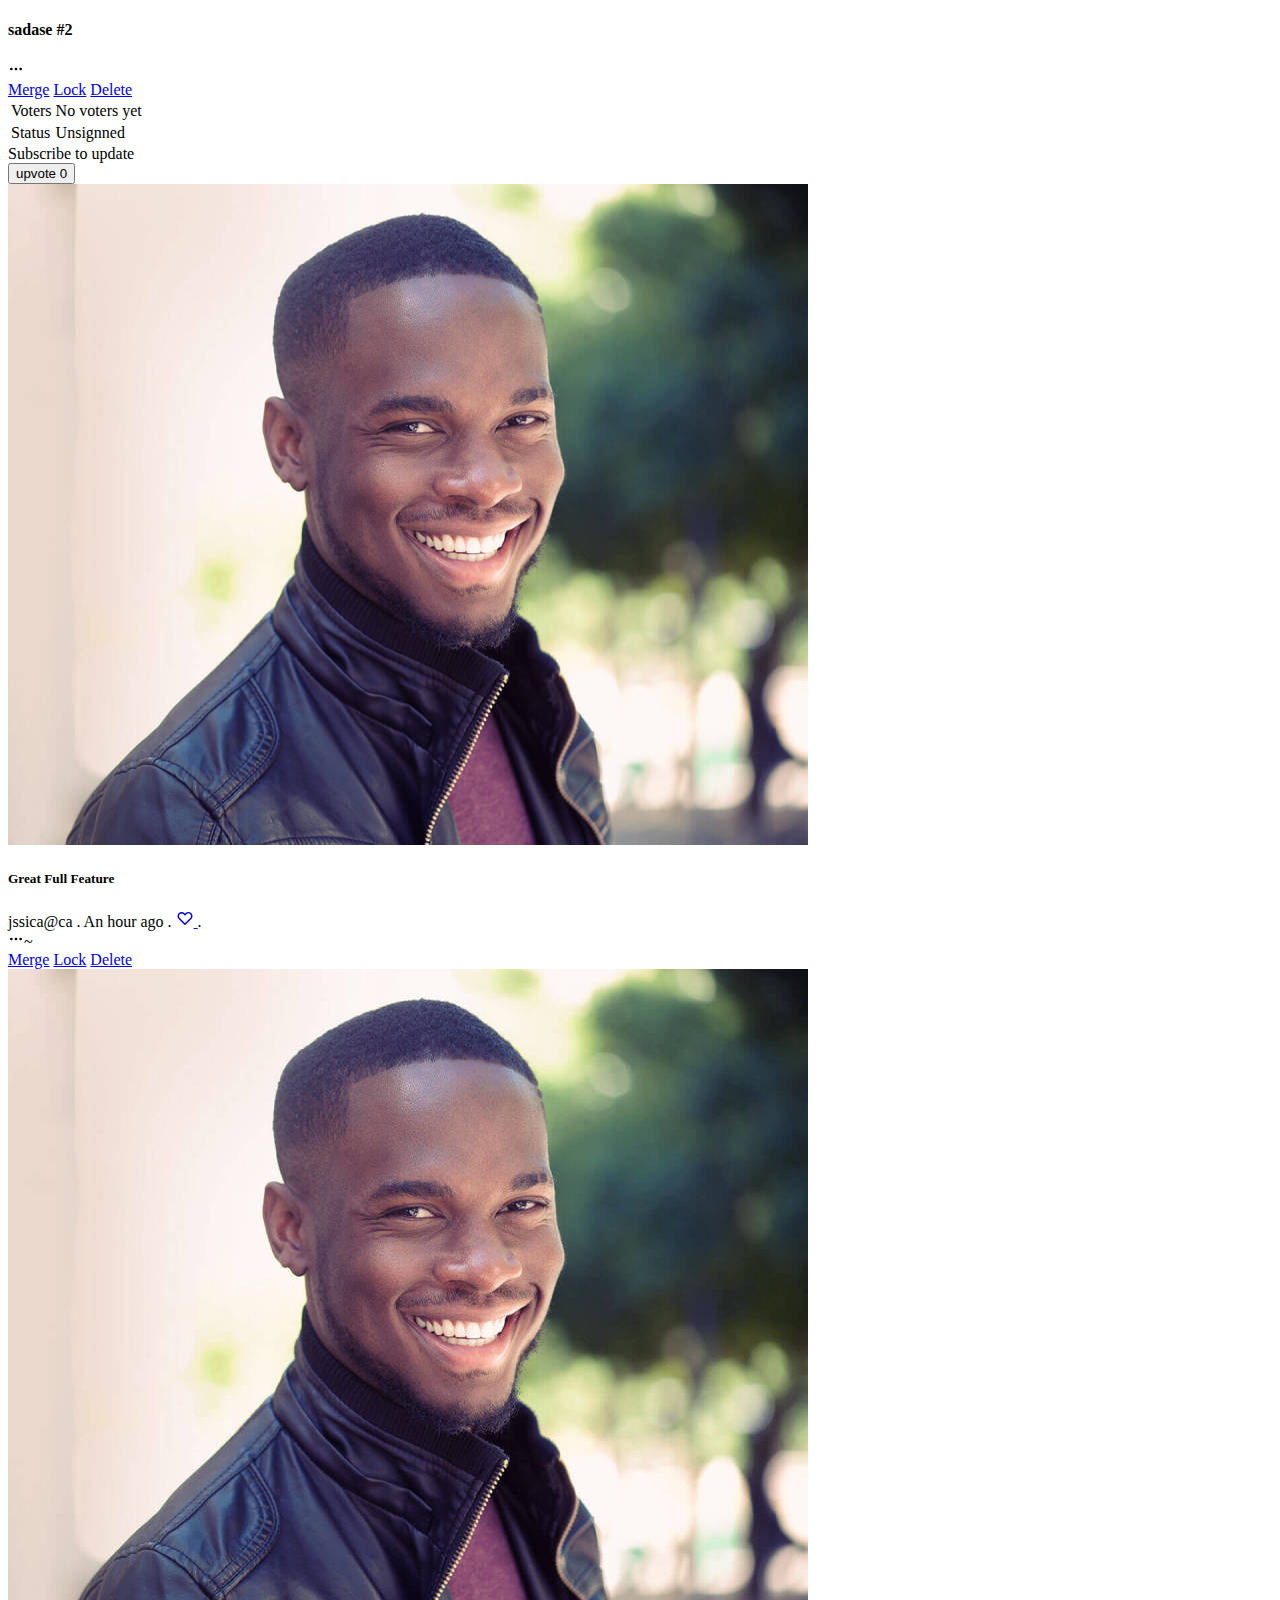
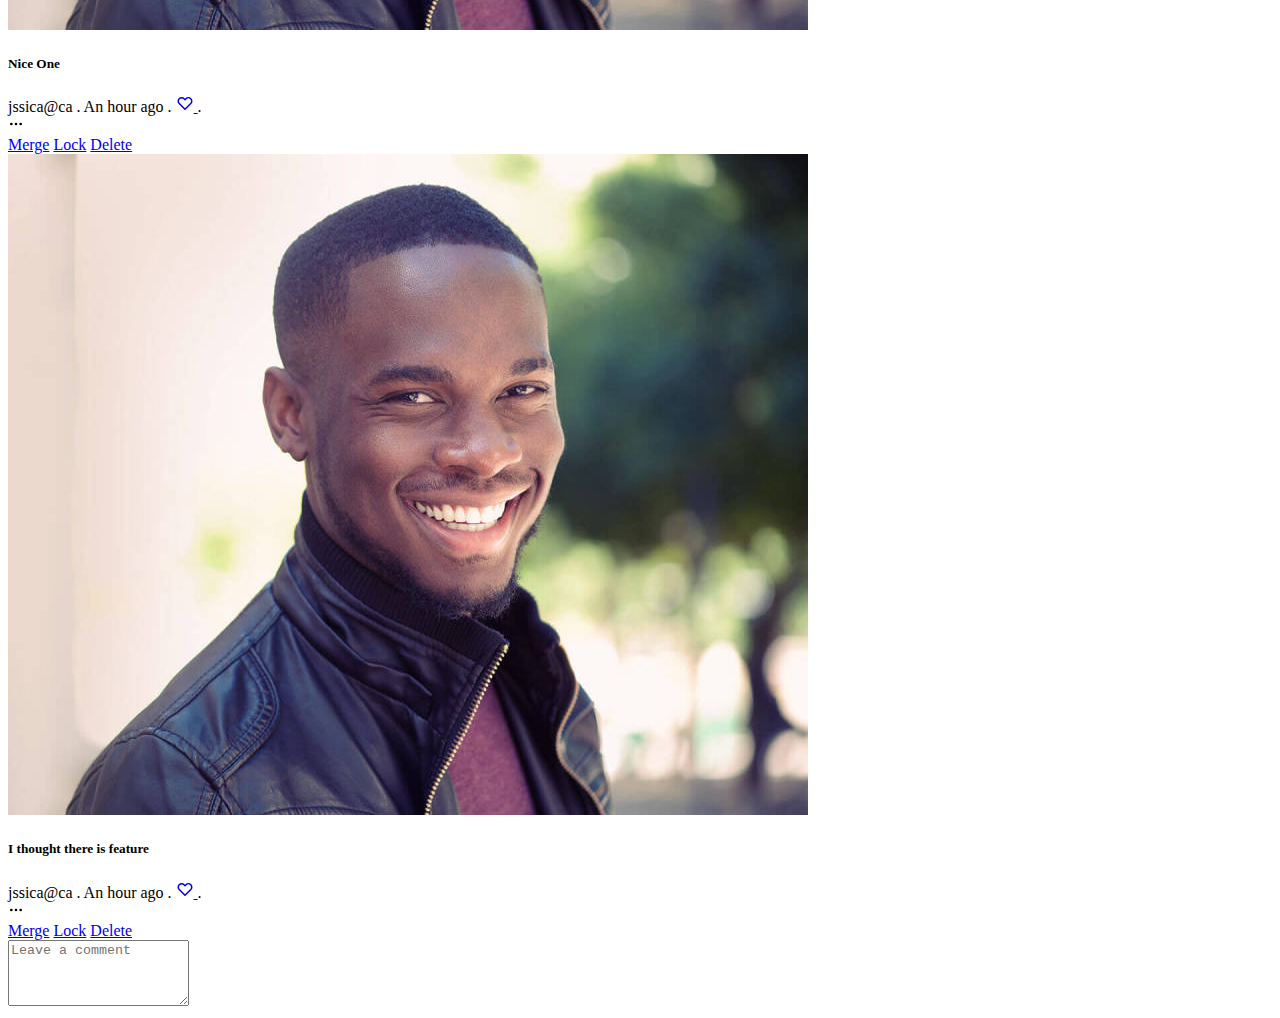
<file: index.html>
<!DOCTYPE html>
<html lang="en">
<head>
    <meta charset="UTF-8">
    <meta http-equiv="X-UA-Compatible" content="IE=edge">
    <meta name="viewport" content="width=device-width, initial-scale=1.0">
    <link rel="stylesheet" href="https://cdn.jsdelivr.net/npm/bootstrap@4.6.0/dist/css/bootstrap.min.css" integrity="sha384-B0vP5xmATw1+K9KRQjQERJvTumQW0nPEzvF6L/Z6nronJ3oUOFUFpCjEUQouq2+l" crossorigin="anonymous">
    <link rel="stylesheet" href="./style.css">
    <title>Document</title>
</head>
<body class="bg-dark m-3">
    <div class="container">
        <div class="row">
            <div class="col-md-12">
                <div class="card">
                    <div class="card-body p-0">
                        <div class="p-3">
                            <div class="row">
                                <div class="col-md-12">
                                    <div class="d-flex justify-content-between align-items-center mb-3">
                                        <h4 class="card-title text-capitalize mb-0">sadase <span class="text-muted">#2</span></h4>
                                        <div class="dropdown">
                                            <svg xmlns="http://www.w3.org/2000/svg" width="16px" fill="none" id="dropdownMenu2" data-toggle="dropdown" aria-haspopup="true" aria-expanded="false" viewBox="0 0 24 24" stroke="currentColor">
                                                <path stroke-linecap="round" stroke-linejoin="round" stroke-width="2" d="M5 12h.01M12 12h.01M19 12h.01M6 12a1 1 0 11-2 0 1 1 0 012 0zm7 0a1 1 0 11-2 0 1 1 0 012 0zm7 0a1 1 0 11-2 0 1 1 0 012 0z" />
                                            </svg>
                                            <div class="dropdown-menu dropdown-menu-right" aria-labelledby="dropdownMenuButton">
                                                <a class="dropdown-item" href="#">Merge</a>
                                                <a class="dropdown-item" href="#">Lock</a>
                                                <a class="dropdown-item" href="#">Delete</a>
                                            </div>
                                        </div>
                                    </div>
                                </div>
                                <div class="col-md-6">
                                    <table class="table table-borderless">
                                        <tbody>
                                            <tr>
                                                <td class="pl-0">Voters</td>
                                                <td>No voters yet</td>
                                            </tr>
                                            <tr>
                                                <td class="pl-0">Status</td>
                                                <td>Unsignned</td>
                                            </tr>
                                        </tbody>
                                    </table>
                                </div>
                            </div>
                        </div>
                        <div class="row">
                            <div class="col-md-12">
                                <div class="p-3 d-flex justify-content-between align-items-center border-top border-bottom bg-light">
                                    <div>
                                        <a class="text-muted">Subscribe to update</a>
                                    </div>
                                    <div>
                                        <button type="button" class="btn btn-primary text-capitalize">upvote 0</button>
                                    </div>
                                </div>
                            </div>
                        </div>
                        <div class="p-3">
                            <div class="row">
                                <div class="col-md-12">
                                    <div class="comment-box">
                                        <div class="comment-img">
                                            <img src="profile.jpeg" class="rounded-circle img-fluid">
                                        </div>
                                        <div class="px-3">
                                            <h5 class="text-capitalize">Great Full Feature</h5>
                                            <div class="d-flex">
                                                <span class="text-muted">jssica@ca</span>
                                                <span class="mx-3">.</span>
                                                <span class="text-muted">An hour ago</span>
                                                <span class="mx-3">.</span>

                                                <span>
                                                    <a href="#">
                                                        <svg xmlns="http://www.w3.org/2000/svg" width="18" fill="none" viewBox="0 0 24 24" stroke="currentColor">
                                                        <path stroke-linecap="round" stroke-linejoin="round" stroke-width="2" d="M4.318 6.318a4.5 4.5 0 000 6.364L12 20.364l7.682-7.682a4.5 4.5 0 00-6.364-6.364L12 7.636l-1.318-1.318a4.5 4.5 0 00-6.364 0z" />
                                                        </svg>
                                                    </a>
                                                </span>
                                                <span class="mx-3">.</span>
                                                <div class="dropdown">
                                                    <svg xmlns="http://www.w3.org/2000/svg" width="16px" fill="none" id="dropdownMenu2" data-toggle="dropdown" aria-haspopup="true" aria-expanded="false" viewBox="0 0 24 24" stroke="currentColor">
                                                        <path stroke-linecap="round" stroke-linejoin="round" stroke-width="2" d="M5 12h.01M12 12h.01M19 12h.01M6 12a1 1 0 11-2 0 1 1 0 012 0zm7 0a1 1 0 11-2 0 1 1 0 012 0zm7 0a1 1 0 11-2 0 1 1 0 012 0z" />
                                                    </svg>~
                                                    <div class="dropdown-menu dropdown-menu-right" aria-labelledby="dropdownMenuButton">
                                                        <a class="dropdown-item" href="#">Merge</a>
                                                        <a class="dropdown-item" href="#">Lock</a>
                                                        <a class="dropdown-item" href="#">Delete</a>
                                                    </div>
                                                </div>
                                             </div>
                                             
                                        </div>
                                    </div>
                                    <div class="comment-box">
                                        <div class="comment-img">
                                            <img src="profile.jpeg" class="rounded-circle img-fluid">
                                        </div>
                                        <div class="px-3">
                                            <h5 class="text-capitalize">Nice One</h5>
                                            <div class="d-flex">
                                                <span class="text-muted">jssica@ca</span>
                                                <span class="mx-3">.</span>
                                                <span class="text-muted">An hour ago</span>
                                                <span class="mx-3">.</span>
                                                <span>
                                                    <a href="#">
                                                        <svg xmlns="http://www.w3.org/2000/svg" width="18" fill="none" viewBox="0 0 24 24" stroke="currentColor">
                                                        <path stroke-linecap="round" stroke-linejoin="round" stroke-width="2" d="M4.318 6.318a4.5 4.5 0 000 6.364L12 20.364l7.682-7.682a4.5 4.5 0 00-6.364-6.364L12 7.636l-1.318-1.318a4.5 4.5 0 00-6.364 0z" />
                                                        </svg>
                                                    </a>
                                                </span>
                                                <span class="mx-3">.</span>
                                                <div class="dropdown">
                                                    <svg xmlns="http://www.w3.org/2000/svg" width="16px" fill="none" id="dropdownMenu2" data-toggle="dropdown" aria-haspopup="true" aria-expanded="false" viewBox="0 0 24 24" stroke="currentColor">
                                                        <path stroke-linecap="round" stroke-linejoin="round" stroke-width="2" d="M5 12h.01M12 12h.01M19 12h.01M6 12a1 1 0 11-2 0 1 1 0 012 0zm7 0a1 1 0 11-2 0 1 1 0 012 0zm7 0a1 1 0 11-2 0 1 1 0 012 0z" />
                                                    </svg>
                                                    <div class="dropdown-menu dropdown-menu-right" aria-labelledby="dropdownMenuButton">
                                                        <a class="dropdown-item" href="#">Merge</a>
                                                        <a class="dropdown-item" href="#">Lock</a>
                                                        <a class="dropdown-item" href="#">Delete</a>
                                                    </div>
                                                </div>
                                             </div>
                                        </div>
                                    </div>
                                    <div class="comment-box">
                                        <div class="comment-img">
                                            <img src="profile.jpeg" class="rounded-circle img-fluid">
                                        </div>
                                        <div class="px-3">
                                            <h5 class="text-capitalize">I thought there is feature</h5>
                                            <div class="d-flex">
                                                <span class="text-muted">jssica@ca</span>
                                                <span class="mx-3">.</span>
                                                <span class="text-muted">An hour ago</span>
                                                <span class="mx-3">.</span>
                                                <span>
                                                    <a href="#">
                                                        <svg xmlns="http://www.w3.org/2000/svg" width="18" fill="none" viewBox="0 0 24 24" stroke="currentColor">
                                                        <path stroke-linecap="round" stroke-linejoin="round" stroke-width="2" d="M4.318 6.318a4.5 4.5 0 000 6.364L12 20.364l7.682-7.682a4.5 4.5 0 00-6.364-6.364L12 7.636l-1.318-1.318a4.5 4.5 0 00-6.364 0z" />
                                                        </svg>
                                                    </a>
                                                </span>
                                                <span class="mx-3">.</span>
                                                <div class="dropdown">
                                                    <svg xmlns="http://www.w3.org/2000/svg" width="16px" fill="none" id="dropdownMenu2" data-toggle="dropdown" aria-haspopup="true" aria-expanded="false" viewBox="0 0 24 24" stroke="currentColor">
                                                        <path stroke-linecap="round" stroke-linejoin="round" stroke-width="2" d="M5 12h.01M12 12h.01M19 12h.01M6 12a1 1 0 11-2 0 1 1 0 012 0zm7 0a1 1 0 11-2 0 1 1 0 012 0zm7 0a1 1 0 11-2 0 1 1 0 012 0z" />
                                                    </svg>
                                                    <div class="dropdown-menu dropdown-menu-right" aria-labelledby="dropdownMenuButton">
                                                        <a class="dropdown-item" href="#">Merge</a>
                                                        <a class="dropdown-item" href="#">Lock</a>
                                                        <a class="dropdown-item" href="#">Delete</a>
                                                    </div>
                                                </div>
                                             </div>
                                        </div>
                                    </div>
                                </div>
                                <div class="col-md-12 mt-3">
                                    <form>
                                        <div class="form-group">
                                            <textarea type="text" class="form-control" rows="4"  placeholder="Leave a comment"></textarea> 
                                        </div>
                                    </form>
                                </div>
                            </div>
                        </div>
                    </div>
                </div>
            </div>
        </div>
    </div>
    

<script src="https://code.jquery.com/jquery-3.5.1.slim.min.js" integrity="sha384-DfXdz2htPH0lsSSs5nCTpuj/zy4C+OGpamoFVy38MVBnE+IbbVYUew+OrCXaRkfj" crossorigin="anonymous"></script>
<script src="https://cdn.jsdelivr.net/npm/popper.js@1.16.1/dist/umd/popper.min.js" integrity="sha384-9/reFTGAW83EW2RDu2S0VKaIzap3H66lZH81PoYlFhbGU+6BZp6G7niu735Sk7lN" crossorigin="anonymous"></script>
<script src="https://cdn.jsdelivr.net/npm/bootstrap@4.6.0/dist/js/bootstrap.min.js" integrity="sha384-+YQ4JLhjyBLPDQt//I+STsc9iw4uQqACwlvpslubQzn4u2UU2UFM80nGisd026JF" crossorigin="anonymous"></script>
</body>
</html>
</file>
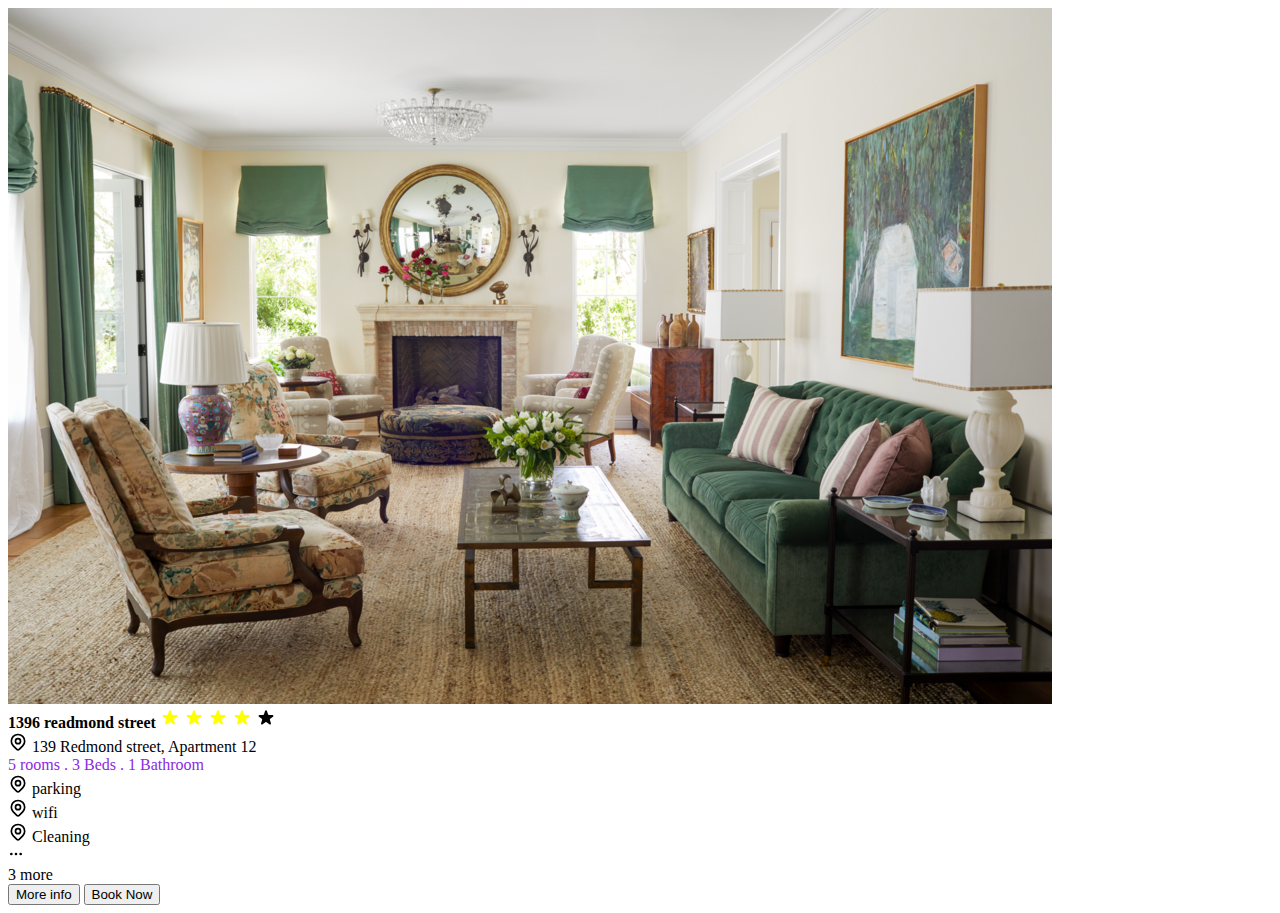
<file: task.html>
<!DOCTYPE html>
<html lang="en">
<head>
    <meta charset="UTF-8">
    <meta http-equiv="X-UA-Compatible" content="IE=edge">
    <meta name="viewport" content="width=device-width, initial-scale=1.0">
    <link rel="stylesheet" href="https://cdn.jsdelivr.net/npm/bootstrap@4.6.0/dist/css/bootstrap.min.css" integrity="sha384-B0vP5xmATw1+K9KRQjQERJvTumQW0nPEzvF6L/Z6nronJ3oUOFUFpCjEUQouq2+l" crossorigin="anonymous">
    <link rel="stylesheet" href="style.css">
    <title>Document</title>
</head>
<body class="bg-light">
    <div class="container">
        <div class="p-3">
            <div class="row">
                <div class="col-md-12">
                    <div class="card">
                        <div class="card-body">
                            <div class="d-flex  align-items-center  justify-content-between">
                                <div class="d-flex">
                                    <div class="box">
                                        <img src="img.jpeg" class="w-100">
                                    </div>
                                    <div class="pl-3">
                                        <span><b>1396 readmond street</b></span>
                                        <span class="pl-3"><svg xmlns="http://www.w3.org/2000/svg" width="20px" height="20px" viewBox="0 0 20 20" fill="yellow">
                                            <path d="M9.049 2.927c.3-.921 1.603-.921 1.902 0l1.07 3.292a1 1 0 00.95.69h3.462c.969 0 1.371 1.24.588 1.81l-2.8 2.034a1 1 0 00-.364 1.118l1.07 3.292c.3.921-.755 1.688-1.54 1.118l-2.8-2.034a1 1 0 00-1.175 0l-2.8 2.034c-.784.57-1.838-.197-1.539-1.118l1.07-3.292a1 1 0 00-.364-1.118L2.98 8.72c-.783-.57-.38-1.81.588-1.81h3.461a1 1 0 00.951-.69l1.07-3.292z" />
                                            </svg>
                                        </span>
                                        <span><svg xmlns="http://www.w3.org/2000/svg" width="20px" height="20px" viewBox="0 0 20 20" fill="yellow">
                                        <path d="M9.049 2.927c.3-.921 1.603-.921 1.902 0l1.07 3.292a1 1 0 00.95.69h3.462c.969 0 1.371 1.24.588 1.81l-2.8 2.034a1 1 0 00-.364 1.118l1.07 3.292c.3.921-.755 1.688-1.54 1.118l-2.8-2.034a1 1 0 00-1.175 0l-2.8 2.034c-.784.57-1.838-.197-1.539-1.118l1.07-3.292a1 1 0 00-.364-1.118L2.98 8.72c-.783-.57-.38-1.81.588-1.81h3.461a1 1 0 00.951-.69l1.07-3.292z" />
                                        </svg></span>
                                        <span><svg xmlns="http://www.w3.org/2000/svg" width="20px" height="20px" viewBox="0 0 20 20" fill="yellow">
                                        <path d="M9.049 2.927c.3-.921 1.603-.921 1.902 0l1.07 3.292a1 1 0 00.95.69h3.462c.969 0 1.371 1.24.588 1.81l-2.8 2.034a1 1 0 00-.364 1.118l1.07 3.292c.3.921-.755 1.688-1.54 1.118l-2.8-2.034a1 1 0 00-1.175 0l-2.8 2.034c-.784.57-1.838-.197-1.539-1.118l1.07-3.292a1 1 0 00-.364-1.118L2.98 8.72c-.783-.57-.38-1.81.588-1.81h3.461a1 1 0 00.951-.69l1.07-3.292z" />
                                        </svg></span>
                                        <span><svg xmlns="http://www.w3.org/2000/svg" width="20px" height="20px" viewBox="0 0 20 20" fill="yellow">
                                        <path d="M9.049 2.927c.3-.921 1.603-.921 1.902 0l1.07 3.292a1 1 0 00.95.69h3.462c.969 0 1.371 1.24.588 1.81l-2.8 2.034a1 1 0 00-.364 1.118l1.07 3.292c.3.921-.755 1.688-1.54 1.118l-2.8-2.034a1 1 0 00-1.175 0l-2.8 2.034c-.784.57-1.838-.197-1.539-1.118l1.07-3.292a1 1 0 00-.364-1.118L2.98 8.72c-.783-.57-.38-1.81.588-1.81h3.461a1 1 0 00.951-.69l1.07-3.292z" />
                                        </svg></span>
                                        <span><svg xmlns="http://www.w3.org/2000/svg" width="20px" height="20px" viewBox="0 0 20 20" fill="gary">
                                        <path d="M9.049 2.927c.3-.921 1.603-.921 1.902 0l1.07 3.292a1 1 0 00.95.69h3.462c.969 0 1.371 1.24.588 1.81l-2.8 2.034a1 1 0 00-.364 1.118l1.07 3.292c.3.921-.755 1.688-1.54 1.118l-2.8-2.034a1 1 0 00-1.175 0l-2.8 2.034c-.784.57-1.838-.197-1.539-1.118l1.07-3.292a1 1 0 00-.364-1.118L2.98 8.72c-.783-.57-.38-1.81.588-1.81h3.461a1 1 0 00.951-.69l1.07-3.292z" />
                                        </svg></span>
                                        <div>
                                            <span><svg xmlns="http://www.w3.org/2000/svg" width="20px" height="20px" fill="none" viewBox="0 0 24 24" stroke="currentColor">
                                            <path stroke-linecap="round" stroke-linejoin="round" stroke-width="2" d="M17.657 16.657L13.414 20.9a1.998 1.998 0 01-2.827 0l-4.244-4.243a8 8 0 1111.314 0z" />
                                            <path stroke-linecap="round" stroke-linejoin="round" stroke-width="2" d="M15 11a3 3 0 11-6 0 3 3 0 016 0z" />
                                            </svg>
                                            </span>
                                            <span>139 Redmond street, Apartment 12</span>
                                        </div>
                                        <div class="mt-3 text">
                                            <span>5 rooms</span>
                                            <span>.</span>
                                            <span>3 Beds</span>
                                            <span>.</span>
                                            <span>1 Bathroom</span>
                                            
                                        </div>
                                        <div class="d-flex justify-content-between mt-5">
                                            <div>
                                                <span><svg xmlns="http://www.w3.org/2000/svg" width="20px" height="20px" fill="none" viewBox="0 0 24 24" stroke="currentColor">
                                                <path stroke-linecap="round" stroke-linejoin="round" stroke-width="2" d="M17.657 16.657L13.414 20.9a1.998 1.998 0 01-2.827 0l-4.244-4.243a8 8 0 1111.314 0z" />
                                                <path stroke-linecap="round" stroke-linejoin="round" stroke-width="2" d="M15 11a3 3 0 11-6 0 3 3 0 016 0z" />
                                                </svg>
                                                </span>
                                                <span>parking</span>
                                                </div>
                                            <div>
                                                <span><svg xmlns="http://www.w3.org/2000/svg" width="20px" height="20px" fill="none" viewBox="0 0 24 24" stroke="currentColor">
                                                <path stroke-linecap="round" stroke-linejoin="round" stroke-width="2" d="M17.657 16.657L13.414 20.9a1.998 1.998 0 01-2.827 0l-4.244-4.243a8 8 0 1111.314 0z" />
                                                <path stroke-linecap="round" stroke-linejoin="round" stroke-width="2" d="M15 11a3 3 0 11-6 0 3 3 0 016 0z" />
                                                </svg>
                                                </span>
                                                <span>wifi</span>
                                            </div>
                                            <div>
                                                <span><svg xmlns="http://www.w3.org/2000/svg" width="20px" height="20px" fill="none" viewBox="0 0 24 24" stroke="currentColor">
                                                <path stroke-linecap="round" stroke-linejoin="round" stroke-width="2" d="M17.657 16.657L13.414 20.9a1.998 1.998 0 01-2.827 0l-4.244-4.243a8 8 0 1111.314 0z" />
                                                <path stroke-linecap="round" stroke-linejoin="round" stroke-width="2" d="M15 11a3 3 0 11-6 0 3 3 0 016 0z" />
                                                </svg>
                                                </span>
                                                <span>Cleaning</span>
                                            </div>
                                            <div>
                                                <span class="dropdown">
                                                    <svg xmlns="http://www.w3.org/2000/svg" width="16px" fill="none" id="dropdownMenu2" data-toggle="dropdown" aria-haspopup="true" aria-expanded="false" viewBox="0 0 24 24" stroke="currentColor">
                                                        <path stroke-linecap="round" stroke-linejoin="round" stroke-width="2" d="M5 12h.01M12 12h.01M19 12h.01M6 12a1 1 0 11-2 0 1 1 0 012 0zm7 0a1 1 0 11-2 0 1 1 0 012 0zm7 0a1 1 0 11-2 0 1 1 0 012 0z" />
                                                    </svg>
                                                    <div class="dropdown-menu dropdown-menu-right" aria-labelledby="dropdownMenuButton">
                                                        <a class="dropdown-item" href="#"></a>
                                                        <a class="dropdown-item" href="#"></a>
                                                        <a class="dropdown-item" href="#"></a>
                                                    </div>
                                                </span>
                                                <span>3 more</span>
                                            </div>
                                        </div>
                                    </div>
                                </div>
                                
                                
                                <div class="d-flex justify-content-between">
                                    
                                    <button type="button" class="btn btn-light">More info</button>
                                    <button type="button" class="btn btn-primary">Book Now</button>
                                   
                                </div>
                            </div>
                        </div>
                    </div>
                </div>
            </div>
        </div>
    </div>
    
<script src="https://code.jquery.com/jquery-3.5.1.slim.min.js" integrity="sha384-DfXdz2htPH0lsSSs5nCTpuj/zy4C+OGpamoFVy38MVBnE+IbbVYUew+OrCXaRkfj" crossorigin="anonymous"></script>
<script src="https://cdn.jsdelivr.net/npm/popper.js@1.16.1/dist/umd/popper.min.js" integrity="sha384-9/reFTGAW83EW2RDu2S0VKaIzap3H66lZH81PoYlFhbGU+6BZp6G7niu735Sk7lN" crossorigin="anonymous"></script>
<script src="https://cdn.jsdelivr.net/npm/bootstrap@4.6.0/dist/js/bootstrap.min.js" integrity="sha384-+YQ4JLhjyBLPDQt//I+STsc9iw4uQqACwlvpslubQzn4u2UU2UFM80nGisd026JF" crossorigin="anonymous"></script>
</body>
</html>
</file>
<file: style.css>
.box{
    width:230px;
}
.text{
    color:blueviolet;
}
</file>
